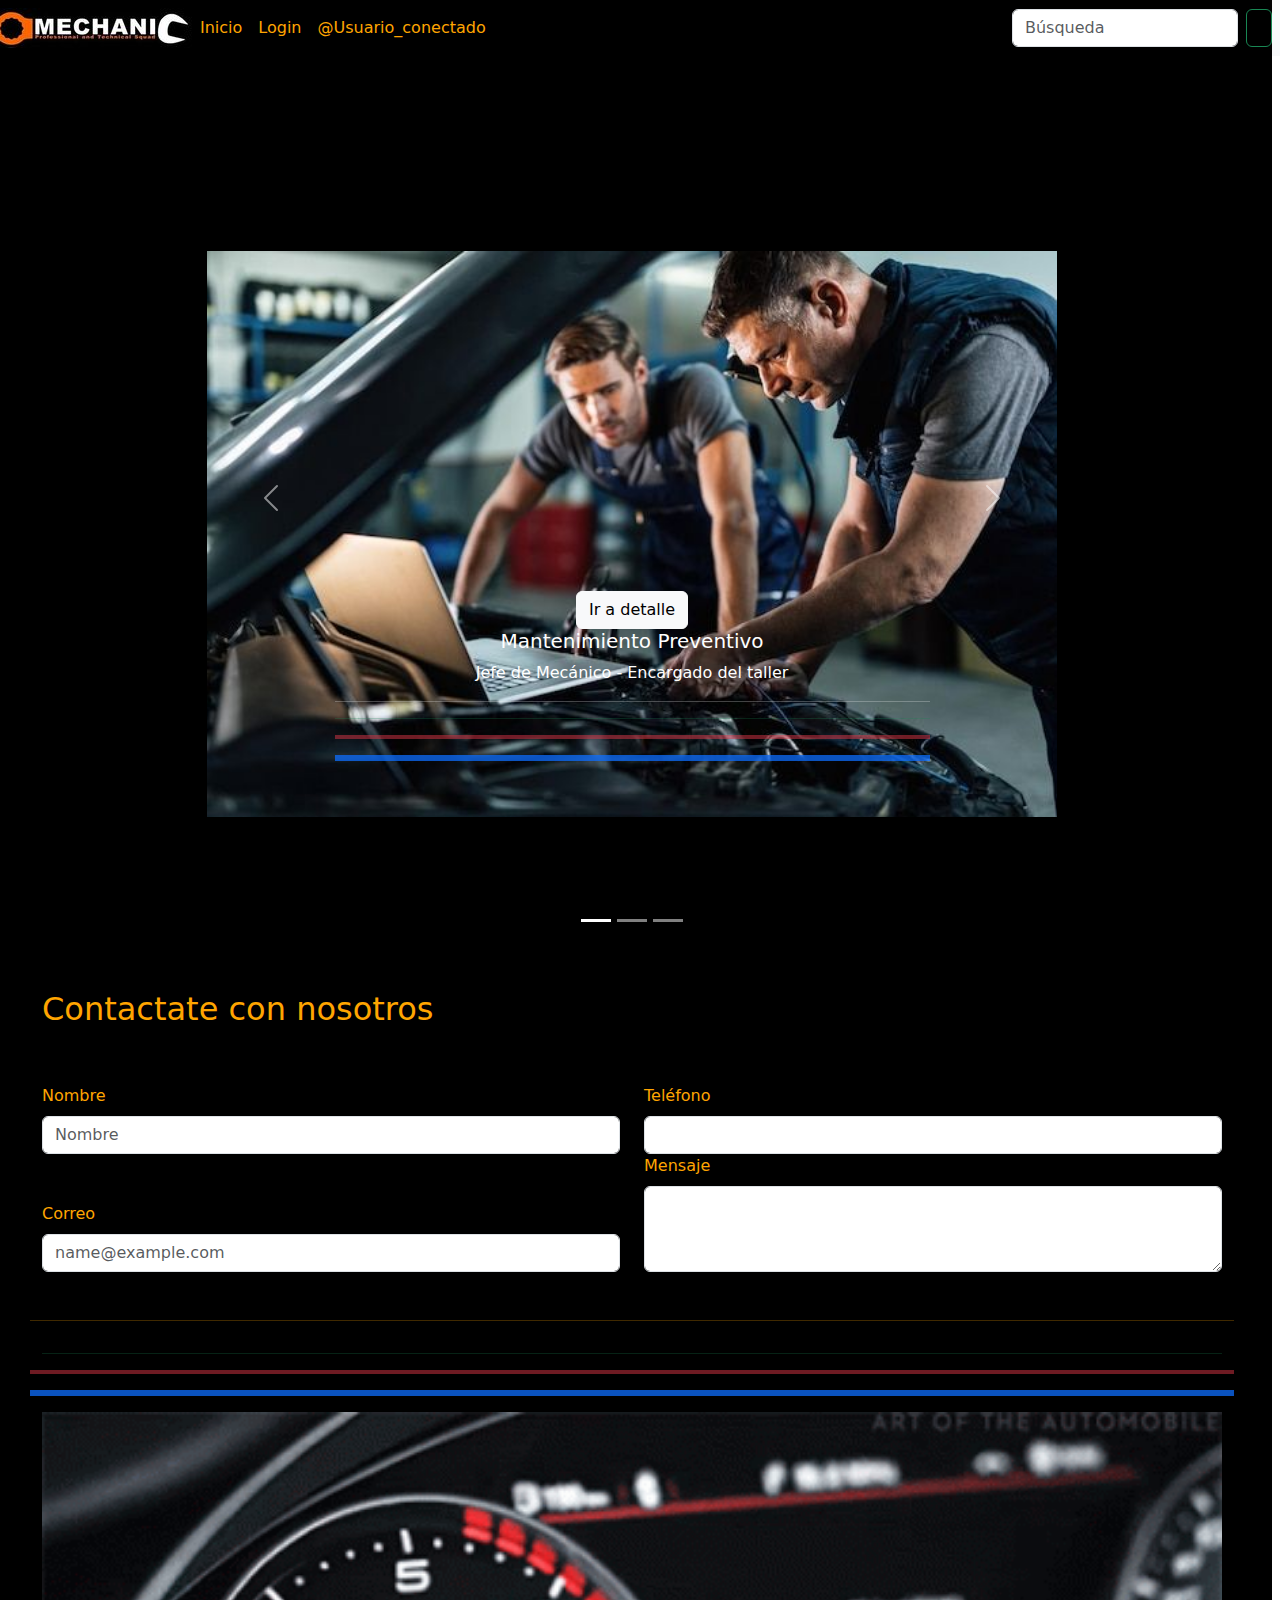
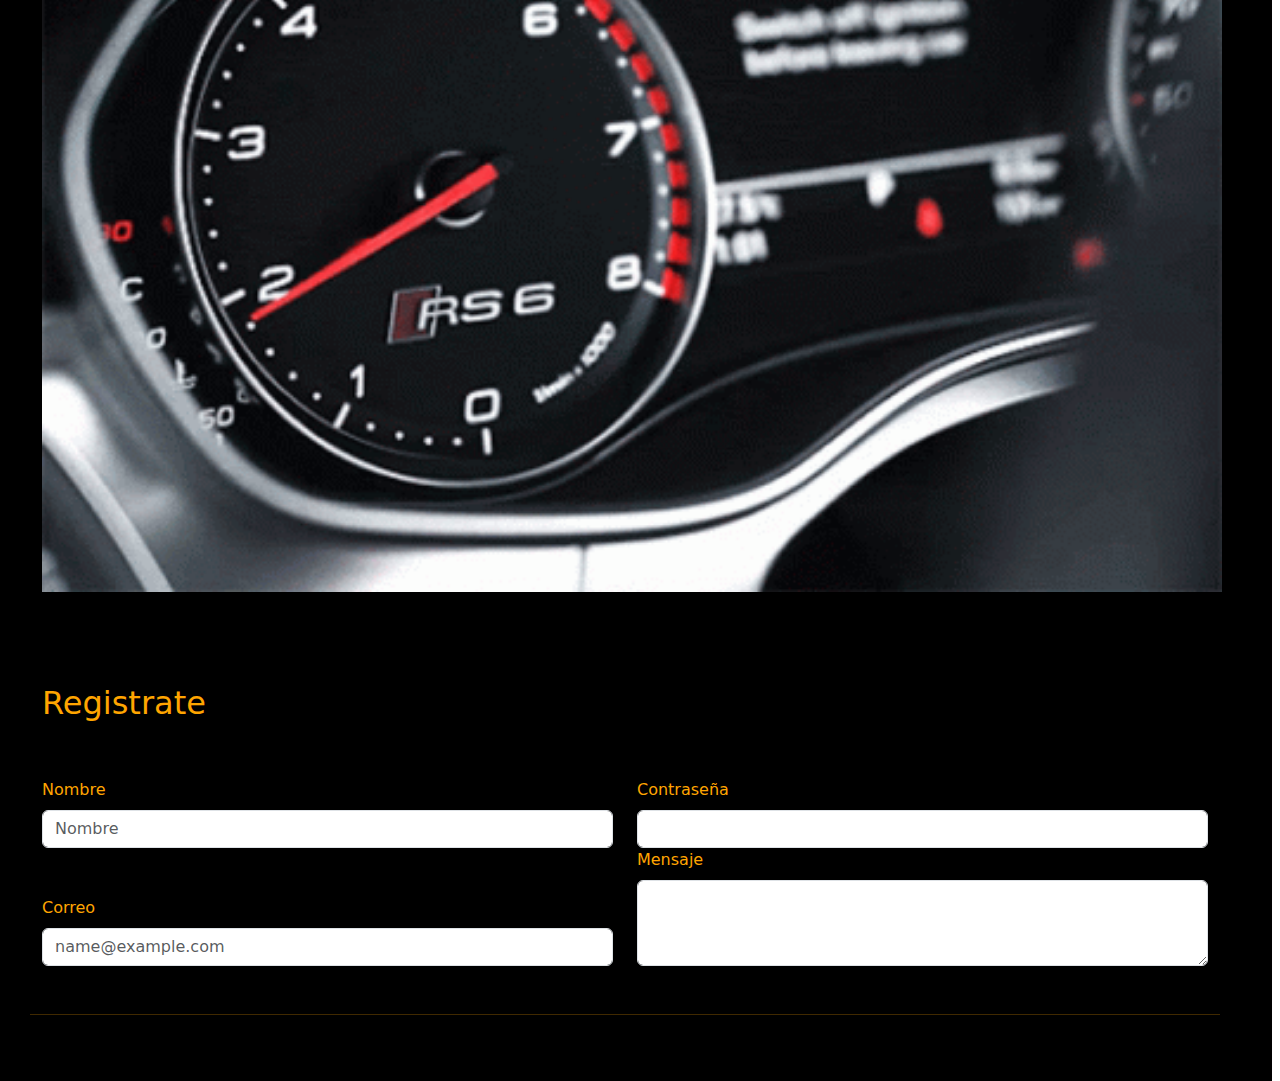
<file: assets/index.html>
<!DOCTYPE html>
<html lang="es">
<head>
    <meta charset="UTF-8">
    <meta name="viewport" content="width=device-width, initial-scale=1.0">
    <title>EjemploPrueba</title>
    <!-- FONT AWESOME -->
    <link rel="stylesheet" href="https://cdnjs.cloudflare.com/ajax/libs/font-awesome/6.5.1/css/all.min.css" integrity="sha512-DTOQO9RWCH3ppGqcWaEA1BIZOC6xxalwEsw9c2QQeAIftl+Vegovlnee1c9QX4TctnWMn13TZye+giMm8e2LwA==" crossorigin="anonymous" referrerpolicy="no-referrer" />

    <!-- BOOTSTRAP 5 CSS -->
    <link href="https://cdnjs.cloudflare.com/ajax/libs/bootstrap/5.3.3/css/bootstrap.min.css" rel="stylesheet">

    <!-- LINK CSS -->
    <link rel="stylesheet" href="./css/styles.css">
</head>
<body>
    <!-- NAVBAR -->
    <nav class="navbar navbar-expand-lg navbar-light bg-light bg-body-tertiary">
        <div class="container-fluid">
          <a class="navbar fotoindex" href="#">
            <img src="./img/logoindex.jpg" alt="">
            
          </a>
          <button class="navbar-toggler" type="button" data-bs-toggle="collapse" data-bs-target="#navbarSupportedContent" aria-controls="navbarSupportedContent" aria-expanded="false" aria-label="Toggle navigation">
            <span class="navbar-toggler-icon"></span>
          </button>
          <div class="collapse navbar-collapse" id="navbarSupportedContent">
            <ul class="navbar-nav me-auto">
              <li class="nav-item">
                <a class="nav-link" aria-current="page" href="http://127.0.0.1:5500/assets/index.html">Inicio</a>
              </li>
              
              <li class="nav-item">
                <a class="nav-link" href="http://127.0.0.1:5500/login.html">Login</a>
              </li>
              
              <li class="nav-item">
                <a class="nav-link" aria-disabled="true">@Usuario_conectado</a>
              </li>
            </ul>
            <form class="d-flex" role="search">
              <input class="form-control me-2" type="search" placeholder="Búsqueda" aria-label="Search">
              <button class="btn btn-outline-success" type="submit"><i class="fas fa-search"></i>
            </form>
          </div>
        </div>
      </nav>
      <!--SLIDE-->
      <div class="container-fluid slide">
      <div id="carouselExampleCaptions" class="carousel slide foto">
        <div class="carousel-indicators">
          <button type="button" data-bs-target="#carouselExampleCaptions" data-bs-slide-to="0" class="active" aria-current="true" aria-label="Slide 1"></button>
          <button type="button" data-bs-target="#carouselExampleCaptions" data-bs-slide-to="1" aria-label="Slide 2"></button>
          <button type="button" data-bs-target="#carouselExampleCaptions" data-bs-slide-to="2" aria-label="Slide 3"></button>
        </div>
        <div class="carousel-inner">
          <div class="carousel-item active slide1">
            <img src="./img/1.1.jpeg" class="d-block w-100" alt="slide1">
            <div class="carousel-caption d-none d-md-block">
              <a href="http://127.0.0.1:5500/assets/detalle.html"><button type="button" class="btn btn-light">Ir a detalle</button></a>
              
              <h5>Mantenimiento Preventivo</h5>
              <p>Jefe de Mecánico - Encargado del taller</p>
              <hr>

      <div class="text-success">
        <hr>
      </div>

      <hr class="border border-danger border-2 opacity-50">
      <hr class="border border-primary border-3 opacity-75">
            </div>
            
          </div>
          
          <div class="carousel-item">
            <img src="./img/2.2.jpeg" class="d-block w-100" alt="...">
            <div class="carousel-caption d-none d-md-block">
              <h5>CHEQUEO CON ÚLTIMA TECNOLOGÍA</h5>
              
            </div>
          </div>
          <div class="carousel-item">
            <img src="./img/3.3.jpeg" class="d-block w-100" alt="...">
            <div class="carousel-caption d-none d-md-block">
              <h5>TRABAJO DE CALIDAD</h5>
              
            </div>
          </div>
        </div>
        <button class="carousel-control-prev" type="button" data-bs-target="#carouselExampleCaptions" data-bs-slide="prev">
          <span class="carousel-control-prev-icon" aria-hidden="true"></span>
          <span class="visually-hidden">Previous</span>
        </button>
        <button class="carousel-control-next" type="button" data-bs-target="#carouselExampleCaptions" data-bs-slide="next">
          <span class="carousel-control-next-icon" aria-hidden="true"></span>
          <span class="visually-hidden">Next</span>
        </button>
      </div>
    </div>
    <div class="contc container-fluid ">
      <h2 class="titlecont"></h2>
      <div class="row">
        <div class="titulocont">
          <h2>Contactate con nosotros</h2>
        </div>

          <div class="contcol col-sm-6 col-md-6 mt-5">
              <label for="name" class="form-label">Nombre</label>
              <input type="email" class="form-control" id="name" placeholder="Nombre">
          </div>
          <div class="contcol col-sm-6 col-md-6 mt-5">
              <label for="phone" class="form-label">Teléfono</label>
              <input type="tel" class="form-control" id="phone" placeholder=""
                  pattern="\([0-9]{2}\) [0-9]{3}-[0-9]{4}">
          </div>
          <div class="contcol col-sm-6 col-md-6 mt-5">
              <label for="email" class="form-label">Correo</label>
              <input type="email" class="form-control" id="email" placeholder="name@example.com">
          </div>
          <div class="contcol col-sm-6 col-md-6 mb-5">
              <label for="Mensaje" class="form-label">Mensaje</label>
              <textarea class="form-control" id="Mensaje" rows="3"></textarea>
          </div>
          <hr>

<div class="text-success">
  <hr>
</div>

<hr class="border border-danger border-2 opacity-50">
<hr class="border border-primary border-3 opacity-75">
          <img src="./img/Torque Audi GIF - Torque Audi Rs6 - Discover & Share GIFs.gif" alt="">
      </div>
  </div>
  <div class="contc container-fluid ">
      <h2 class="titlecont"></h2>
      <div class="row">
        <div class="titulocont">
          <h2>Registrate</h2>
        </div>

          <div class="contcol col-sm-6 col-md-6 mt-5">
              <label for="name" class="form-label">Nombre</label>
              <input type="email" class="form-control" id="name" placeholder="Nombre">
          </div>
          <div class="contcol col-sm-6 col-md-6 mt-5">
              <label for="phone" class="form-label">Contraseña</label>
              <input type="tel" class="form-control" id="phone" placeholder=""
                  pattern="\([0-9]{2}\) [0-9]{3}-[0-9]{4}">
          </div>
          <div class="contcol col-sm-6 col-md-6 mt-5">
              <label for="email" class="form-label">Correo</label>
              <input type="email" class="form-control" id="email" placeholder="name@example.com">
          </div>
          <div class="contcol col-sm-6 col-md-6 mb-5">
              <label for="Mensaje" class="form-label">Mensaje</label>
              <textarea class="form-control" id="Mensaje" rows="3"></textarea>
          </div>
          <hr>
  </div>

   

    <!-- Bootstrap JavaScript Libraries -->
    <script src="https://cdn.jsdelivr.net/npm/@popperjs/core@2.11.8/dist/umd/popper.min.js" integrity="sha384-I7E8VVD/ismYTF4hNIPjVp/Zjvgyol6VFvRkX/vR+Vc4jQkC+hVqc2pM8ODewa9r" crossorigin="anonymous"></script>
    <script src="https://cdn.jsdelivr.net/npm/bootstrap@5.3.3/dist/js/bootstrap.min.js" integrity="sha384-0pUGZvbkm6XF6gxjEnlmuGrJXVbNuzT9qBBavbLwCsOGabYfZo0T0to5eqruptLy" crossorigin="anonymous"></script>
</body>
</html>
</file>
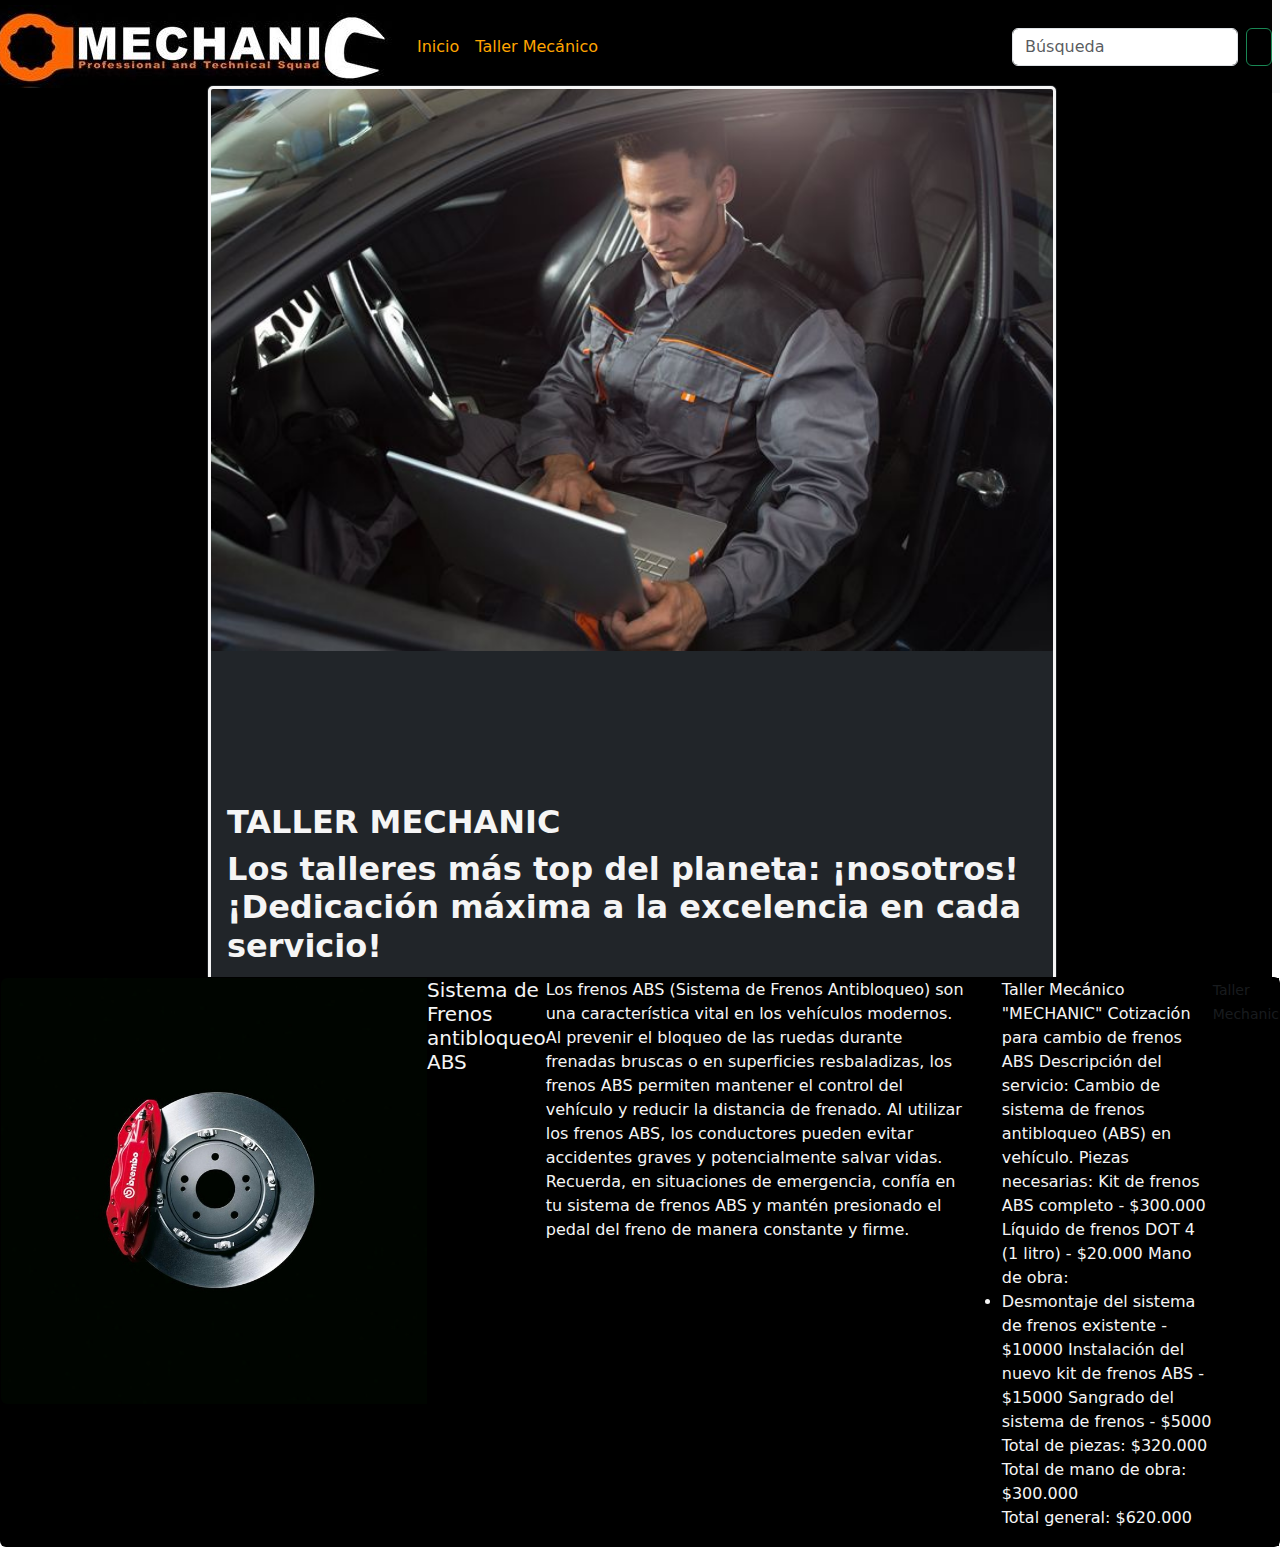
<file: assets/detalle.html>
<!DOCTYPE html>
<html lang="es">
<head>
    <meta charset="UTF-8">
    <meta name="viewport" content="width=device-width, initial-scale=1.0">
    <title>DETALLE</title>
    <link rel="stylesheet" href="https://cdnjs.cloudflare.com/ajax/libs/font-awesome/6.5.1/css/all.min.css" integrity="sha512-DTOQO9RWCH3ppGqcWaEA1BIZOC6xxalwEsw9c2QQeAIftl+Vegovlnee1c9QX4TctnWMn13TZye+giMm8e2LwA==" crossorigin="anonymous" referrerpolicy="no-referrer" />

    <!-- BOOTSTRAP 5 CSS -->
    <link href="https://cdnjs.cloudflare.com/ajax/libs/bootstrap/5.3.3/css/bootstrap.min.css" rel="stylesheet">

    <!-- LINK CSS -->
    <link rel="stylesheet" href="./css/styles.css">
</head>
<body>
    <nav class="navbar navbar-expand-lg navbar-light bg-light bg-body-tertiary">
        <div class="container-fluid">
        <a class="navbar-brand" href="#"><img src="./img/sadsda.jpeg" alt=""></a>
        <button class="navbar-toggler" type="button" data-bs-toggle="collapse" data-bs-target="#navbarSupportedContent" aria-controls="navbarSupportedContent" aria-expanded="false" aria-label="Toggle navigation">
            <span class="navbar-toggler-icon"></span>
        </button>
        <div class="collapse navbar-collapse" id="navbarSupportedContent">
            <ul class="navbar-nav me-auto">
            <li class="nav-item">
                <a class="nav-link" aria-current="page" href="http://127.0.0.1:5500/assets/index.html">Inicio</a>
            </li>
            
          </li>
          
           
            <li class="nav-item">
                <a class="nav-link" aria-disabled="true">Taller Mecánico</a>
            </li>
            </ul>
            <form class="d-flex" role="search">
            <input class="form-control me-2" type="search" placeholder="Búsqueda" aria-label="Search">
            <button class="btn btn-outline-success" type="submit"><i class="fas fa-search"></i>
            </form>
        </div>
        </div>
    </nav>
    <!--SLIDE-->
    <div class="container-fluid detalleslide">
    <div class="card text-bg-dark foto">
        <img src="./img/3.3.jpeg" class="card-img" alt="...">
        <div class="card-img-overlay textodetalle">
          <h2 class="card-title"><strong>TALLER MECHANIC</strong></h2>
          <h2 class="card-text"><strong>Los talleres más top del planeta: ¡nosotros! ¡Dedicación máxima a la excelencia en cada servicio!</strong></h2>
          
        </div>
      </div>
    </div>
    <!--CARTA DETALLE-->
    <div class="card mb-3 carta" style="max-width: 1453px;">
        <div class="row g-0">
          <div class="col-md-4">
            <img src="./img/Frenos.jpeg" class="img-fluid rounded-start" alt="...">
          </div>
          <div class="col-md-8">
            <div class="card-body carta">
              <h5 class="card-title"> Sistema de Frenos antibloqueo ABS </h5>
              <p class="card-text">
                Los frenos ABS (Sistema de Frenos Antibloqueo) son una característica vital en los vehículos modernos. Al prevenir el bloqueo de las ruedas durante frenadas bruscas o en superficies resbaladizas, los frenos ABS permiten mantener el control del vehículo y reducir la distancia de frenado. Al utilizar los frenos ABS, los conductores pueden evitar accidentes graves y potencialmente salvar vidas. Recuerda, en situaciones de emergencia, confía en tu sistema de frenos ABS y mantén presionado el pedal del freno de manera constante y firme.
                <ul>Taller Mecánico "MECHANIC"

                    Cotización para cambio de frenos ABS
                    
                    
                    
                    Descripción del servicio:
                    
                    Cambio de sistema de frenos antibloqueo (ABS) en vehículo.
                    Piezas necesarias:
                    
                    Kit de frenos ABS completo - $300.000
                    Líquido de frenos DOT 4 (1 litro) - $20.000
                    Mano de obra:
                    
                  <li>
                    Desmontaje del sistema de frenos existente - $10000
                    Instalación del nuevo kit de frenos ABS - $15000
                    Sangrado del sistema de frenos - $5000
                    Total de piezas: $320.000
                    Total de mano de obra: $300.000
                  </li>
                    
                    Total general: $620.000</ul>
            </p>
              <p class="card-text"><small class="text-body-secondary">Taller Mechanic </small></p>
            </div>
          </div>
        </div>
      </div>
      
    

</body>
</html>
</file>
<file: assets/css/styles.css>
:root{
    --color1: #000;
    --color2: orange;
    --color3: whitesmoke;

}
/*Estilos generales*/
*{
    margin-right: 0px;
    margin-left: 0px;
    border: 0px;
    padding: 0px;
    border-right: 0px;
}

/*tamaño foto index*/
.foto{
    width: 850px;
    height: 100vh;
    margin: auto;
    align-items: center;

}
/*configuración de la navbar*/
.container-fluid{
    align-items: center;
    background-color:var(--color1);
    border: 0px;
    display: flex;
    margin: -8px;
    padding: 0px;
    border-right: 0vh;
    color: var(--color2);
    
}
/*color texto navbar*/
.nav-link{
    color: var(--color2);
}
/*configuración bloque de contacto*/
.contc{
    color: var(--color2);
    display: flex;
    padding: 50px;
    
}
/*margin del slide*/
.slide1{
    margin-top: 8vh;
}
/*configuración altura de texto en el slide*/
.texto1{
    margin-top: 50px;
}
/*configuración del botón en el slide*/
.button{
    padding: 70px;
    border: 20vh;
    border: solid;
}
/*configuración foto detalle */
.detalle{
    height: 900px;
    margin: auto;
    width: 130vh;
    display: flex;
    border-radius: 10px;
    align-content: auto;
}
/*color del fondo de la imagen*/
.foto{
    background-color: var(--color1);
}
.textodetalle{
    border: solid;
    color: var(--color3);
    align-items: normal;
    font-size: large;
    font-weight: bolder;
    align-content: end;
}
/*configuración carta detalle*/
.carta{
    background-color: var(--color1);
    color: var(--color3);
    display: block;
}
/*configuracion del slide*/
.slide{
    display: flex;
}
/*configuracion de la foto*/
.fotoindex{
    display: flex;
    
}
.carta{
    padding: 0px;
    padding-left: 0px;
    background-color: var(--color1);
    display: flex;
    
}
.card-text{
    padding-right: 0px;
}
@media screen and (max-width:1328px){
    .container-fluid{
        background-color: var(--color1);
        background-position: 50%;
    }
    .contc{
        background-color: var(--color1);
        background-position: 50%;
    }
    .foto{
        background-color: var(--color1);
        background-position: 50%;
    }
}
@media screen and (max-width:960px){
    .container-fluid{
        background-color: var(--color2);
        background-position: 50%;
    }
    .nav-link{
        color: var(--color1);
        text-align: center;
    }
    .foto{
        background-color: var(--color2);
    }
    .contc{
        color: var(--color1);
    }
    .fotoindex{
        align-content: end;
        padding-left: 30px;
    }
}
</file>
